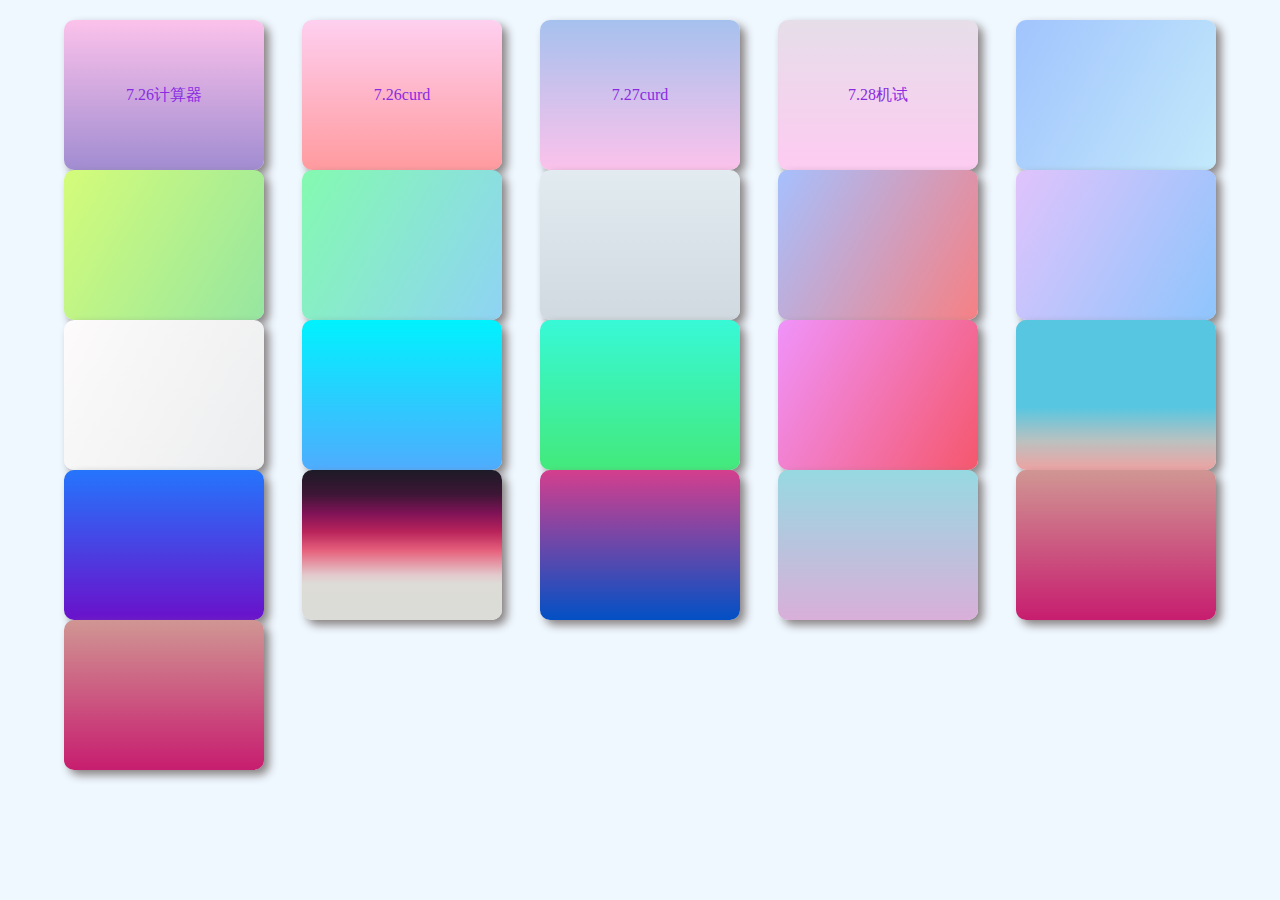
<file: index.html>
<!DOCTYPE html>
<html lang="en">

<head>
    <meta charset="UTF-8">
    <meta name="viewport" content="width=device-width, initial-scale=1.0">
    <title>Document</title>
</head>
<style>
    * {
        margin: 0;
        padding: 0;
    }

    body {
        background-color: aliceblue;
    }

    .container {
        display: flex;
        flex-wrap: wrap;
        justify-content: space-between;
        align-items: center;
        width: 90%;
        height: 750px;
        margin: 20px auto;
    }

    .container>div {
        width: 200px;
        height: 150px;
        border-radius: 10px;
        box-shadow: 5px 5px 10px #868080;
    }

    .container>div:hover {
        margin-top: -10px;


    }

    img {
        width: 100%;
        height: 100%;
    }

    a {
        display: block;
        text-decoration: none;
        text-align: center;
        line-height: 150px;
        color: blueviolet;
    }
</style>
</head>

<body>

    <div class="container">
        <div style="background: linear-gradient(0deg, rgb(161, 140, 209) 0%, rgb(251, 194, 235) 100%);"><a
                href="计算器.html">7.26计算器</a>
        </div>
        <div
            style="background: linear-gradient(0deg, rgb(255, 154, 158) 0%, rgb(254, 207, 239) 99%, rgb(254, 207, 239) 100%);">
            <a href="curd.html">7.26curd</a>
        </div>
        <div style="background: linear-gradient(0deg, rgb(251, 194, 235) 0%, rgb(166, 193, 238) 100%);"><a></a>
            <a href="7.27curd.html">7.27curd</a>
        </div>

        <div
            style="background: linear-gradient(0deg, rgb(253, 203, 241) 0%, rgb(253, 203, 241) 1%, rgb(230, 222, 233) 100%);">
            <a href="购物车.html">7.28机试</a>
        </div>
        <div style="background: linear-gradient(120deg, rgb(161, 196, 253) 0%, rgb(194, 233, 251) 100%);"><a></a></div>
        <div style="background: linear-gradient(120deg, rgb(212, 252, 121) 0%, rgb(150, 230, 161) 100%);"><a></a></div>
        <div style="background: linear-gradient(120deg, rgb(132, 250, 176) 0%, rgb(143, 211, 244) 100%);"><a></a></div>
        <div style="background: linear-gradient(0deg, rgb(207, 217, 223) 0%, rgb(226, 235, 240) 100%);"><a></a></div>
        <div style="background: linear-gradient(120deg, rgb(166, 192, 254) 0%, rgb(246, 128, 132) 100%);"><a></a></div>
        <div style="background: linear-gradient(120deg, rgb(224, 195, 252) 0%, rgb(142, 197, 252) 100%);"><a></a></div>
        <div style="background: linear-gradient(120deg, rgb(253, 251, 251) 0%, rgb(235, 237, 238) 100%);"><a></a></div>
        <div style="background: linear-gradient(0deg, rgb(79, 172, 254) 0%, rgb(0, 242, 254) 100%);"><a></a></div>
        <div style="background: linear-gradient(0deg, rgb(67, 233, 123) 0%, rgb(56, 249, 215) 100%);"><a></a></div>
        <div style="background: linear-gradient(120deg, rgb(240, 147, 251) 0%, rgb(245, 87, 108) 100%);"><a></a></div>
        <div
            style="background: linear-gradient(0deg, rgb(238, 162, 162) 0%, rgb(187, 193, 191) 19%, rgb(87, 198, 225) 42%);">
            <a></a>
        </div>
        <div style="background: linear-gradient(0deg, rgb(106, 17, 203) 0%, rgb(37, 117, 252) 100%);"><a></a></div>
        <div
            style="background: linear-gradient(0deg, rgb(219, 220, 215) 0%, rgb(221, 220, 215) 24%, rgb(226, 201, 204) 30%, rgb(231, 98, 125) 46%, rgb(184, 35, 90) 59%, rgb(128, 19, 87) 71%, rgb(61, 22, 53) 84%, rgb(28, 26, 39) 100%);">
            <a></a>
        </div>
        <div style="background: linear-gradient(0deg, rgb(2, 80, 197) 0%, rgb(212, 63, 141) 100%);"><a></a></div>
        <div style="background: linear-gradient(0deg, rgb(217, 175, 217) 0%, rgb(151, 217, 225) 100%);"><a></a></div>
        <div style="background: linear-gradient(0deg, rgb(199, 29, 111) 0%, rgb(208, 150, 147) 100%);"><a></a></div>
        <div style="background: linear-gradient(0deg, rgb(199, 29, 111) 0%, rgb(208, 150, 147) 100%);"><a></a></div>


    </div>
</body>

</html>
</file>
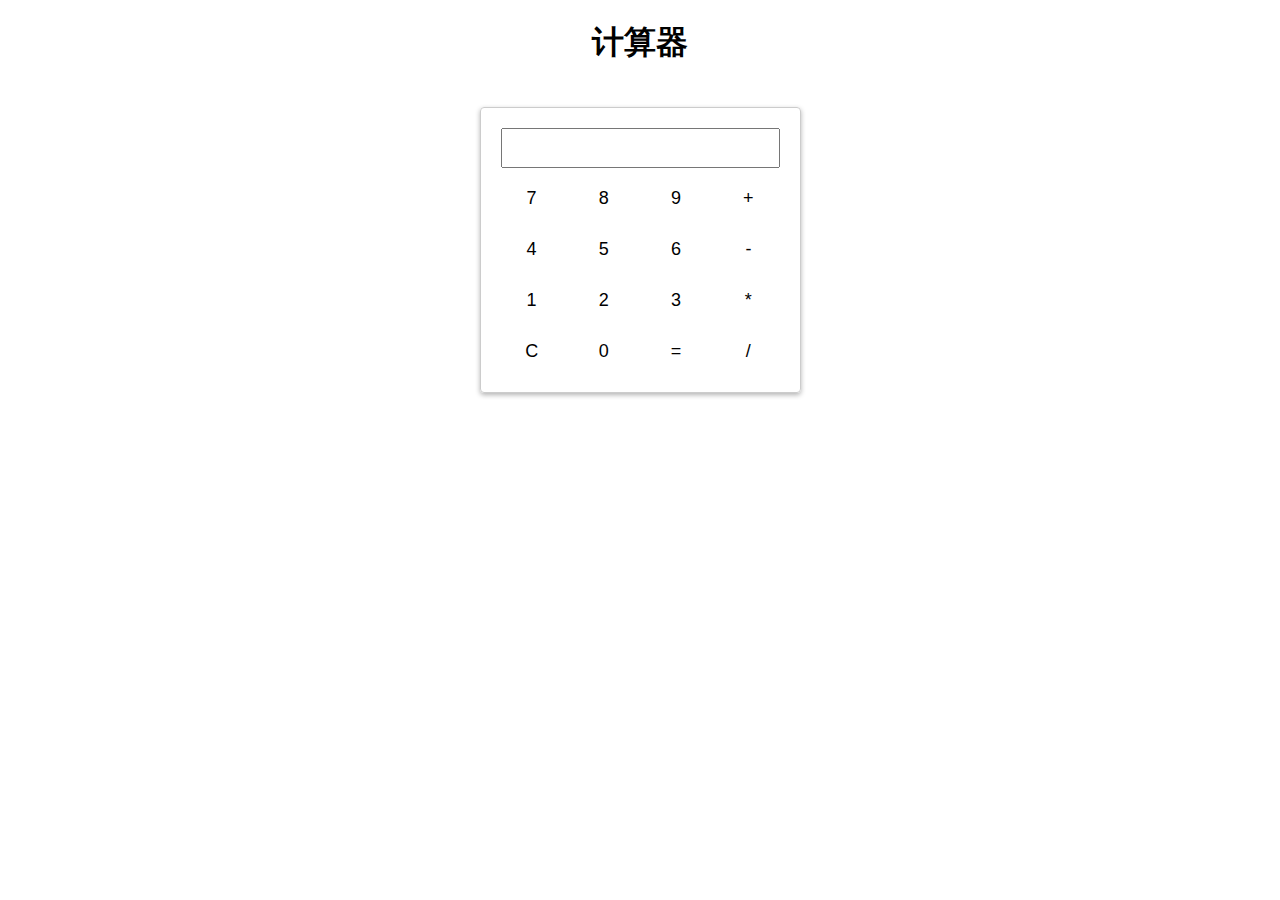
<file: 计算器.html>
<!DOCTYPE html>
<html>

<head>
    <title>计算器</title>
    <script src="cdn.jsdelivr.net_npm_vue@2_dist_vue.js"></script>
    <style>
        .container {
            text-align: center;
        }

        .calculator {
            display: inline-block;
            border: 1px solid #ccc;
            border-radius: 4px;
            box-shadow: 0 2px 5px rgba(0, 0, 0, 0.3);
            padding: 20px;
            margin-top: 20px;
        }

        .display {
            width: 100%;
            height: 40px;
            margin-bottom: 10px;
            font-size: 20px;
            text-align: right;
            padding: 5px;
            box-sizing: border-box;
        }

        .buttons {
            display: grid;
            grid-template-columns: repeat(4, 1fr);
            gap: 10px;
        }

        .button {
            background-color: white;
            border: none;
            border-radius: 4px;
            padding: 10px;
            font-size: 18px;
            cursor: pointer;
        }
    </style>
</head>

<body>
    <div id="app" class="container">
        <h1>计算器</h1>
        <div class="calculator">
            <input type="text" class="display" v-model="display" readonly>
            <!-- readonly让用户无法直接在显示屏上进行编辑操作，而只能通过按钮输入数据 -->
            <div class="buttons">
                <button v-for="button in buttons" :key="button" @click="handleButtonClick(button)" class="button">{{
                    button }}</button>
            </div>
        </div>
    </div>

    <script>
        new Vue({
            el: "#app",
            data: {
                display: "",
                buttons: ['7', '8', '9', '+', '4', '5', '6', '-', '1', '2', '3', '*', 'C', '0', '=', '/']
            },
            methods: {
                handleButtonClick(button) {
                    if (button === "=") {
                        this.calculate();
                    } else if (button === "C") {
                        this.resetDisplay();
                    } else {
                        this.display += button;
                    }
                },
                calculate() {
                    try {
                        this.display = eval(this.display); //eval()函数可以将字符串作为动态的 JavaScript 代码进行执行
                    } catch (error) {
                        this.display = "Error";
                    }
                },
                resetDisplay() {
                    this.display = "";
                }
            }
        });
    </script>
</body>

</html>
</file>
